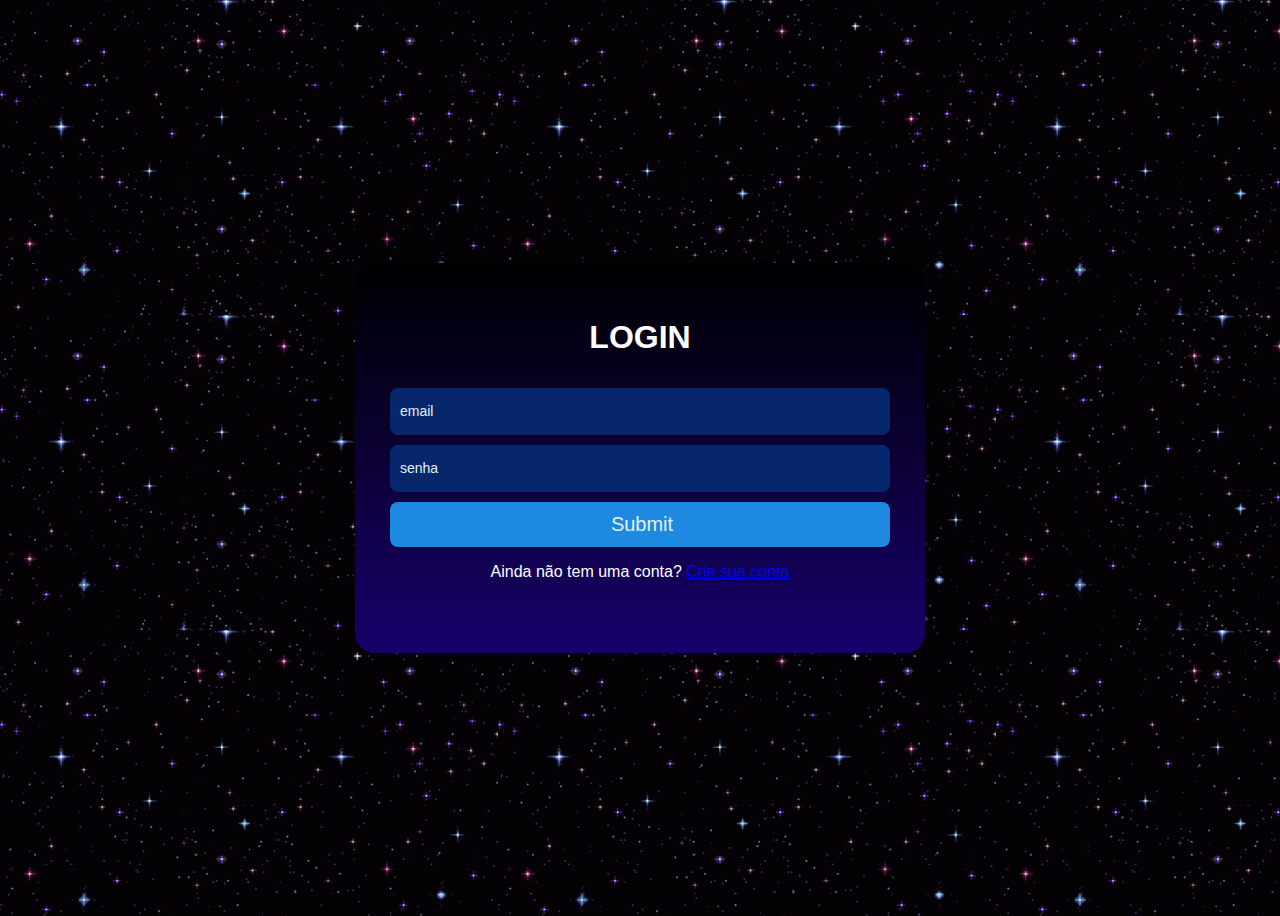
<file: index.html>
<!DOCTYPE html>
<html lang="en">
<head>
    <meta charset="UTF-8">
    <meta http-equiv="X-UA-Compatible" content="IE=edge">
    <meta name="viewport" content="width=device-width, initial-scale=1.0">
    <title>Login</title>
    <script src="java.js"></script>
    <link rel="stylesheet" href="style.css">
</head>
<body>
    <section class="area-login">
    <div class="login">
        <div>
            <h1>LOGIN</h1>
        </div>
        <form method="post">
            <input type="text" name="nome" placeholder="email" autofocus id="login">
            <input type="password" name="senha" placeholder="senha" id="senha">
            <input type="submit" onclick="logar(); return false">
        </form>
        <p>Ainda não tem uma conta? <a href="https://cadastro-astrocalm.netlify.app/">Crie sua conta</a></p>
    </div>
    </section>
    
</body>
</html>
</file>
<file: style.css>
body {
    background-image: url(8D8V.gif);
    font-family: Arial, Helvetica, sans-serif;
    overflow: hidden;
}

.area-login {
    display: flex;
    height: 100vh;
    justify-content: center;
    align-items: center;
}

.login {
    display: flex;
    flex-direction: column;
    align-items: center;
    background: linear-gradient( rgb(0, 0, 0),  rgb(23, 0, 107));
    background-color: transparent;
    width:500px ;
    height: 320px; ;
    padding: 35px;
    border-radius: 20px;
}

.login form {
    display: flex;
    width: 100%;
    flex-direction: column;
}

.login input {
    margin-top: 10px;
    background-color:  rgb(7, 39, 109);
    color: rgb(225, 241, 241);
    padding-left: 10px;
    border: none;
    height: 45px;
    outline: none;
    border-radius: 8px;
}

input::placeholder {
    color: rgb(225, 241, 241);
    font-size: 14px ;
}

p{
    color: white;
}

form [type="submit"] {
    display: block;
    background-color: rgb(29, 137, 224);
    font-size: 20px;
}

form [type="submit"]:hover{
    background-color : blue;
    cursor: pointer;
  }

h1{
    color: rgb(255, 255, 255);
}
</file>
